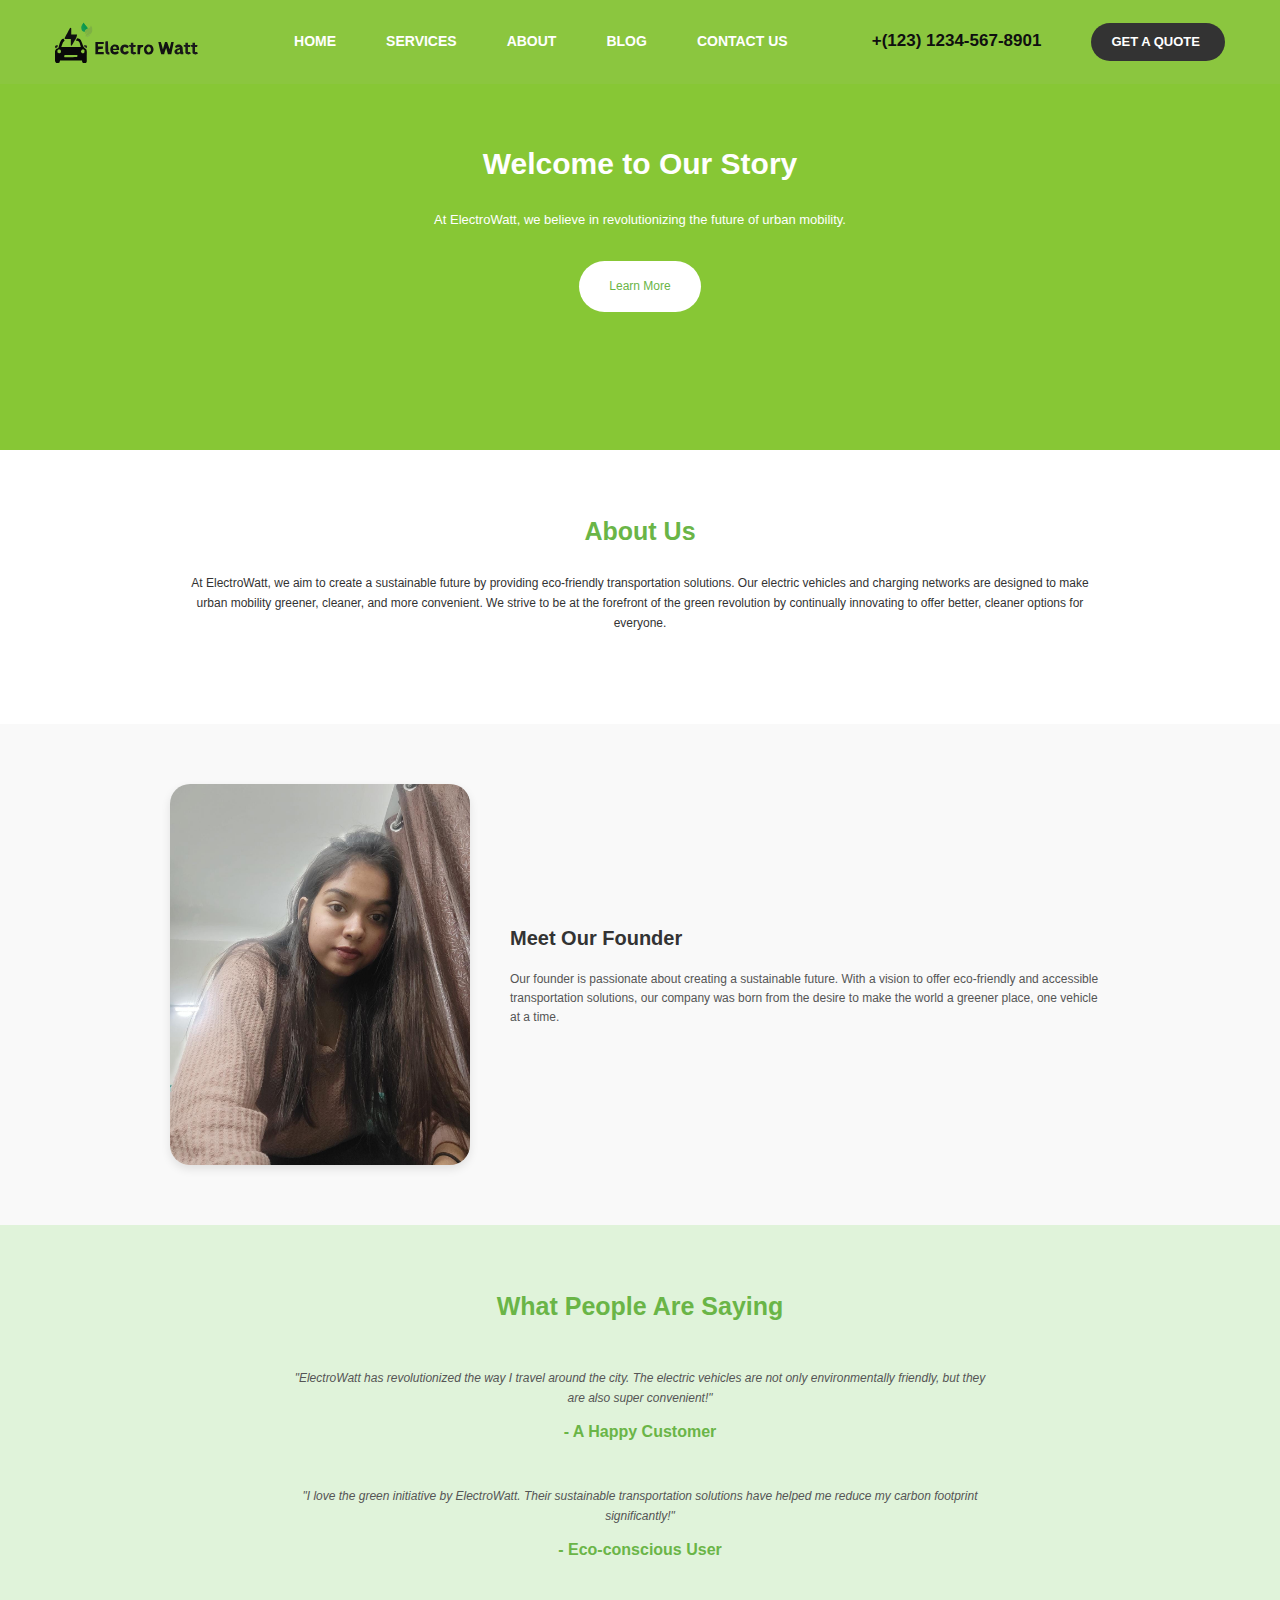
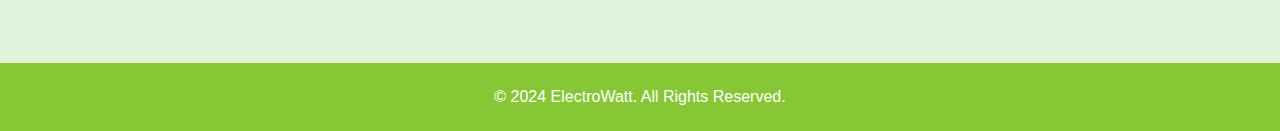
<file: gallery.html>
<!DOCTYPE html>
<html lang="en">
<head>
    <meta charset="UTF-8">
    <meta name="viewport" content="width=device-width, initial-scale=1.0">
    <title>About Us</title>
    <link rel="stylesheet" href="./assets/css/style.css">
    <style>
        /* Global Styles */
        /* body {
            font-family: 'Poppins', sans-serif;
            margin: 0;
            padding: 0;
            background-color: #f5f5f5;
            color: #333;
        }

        /* Navigation Bar */
        /* nav {
            background-color: #6AB547;
            padding: 15px 0;
            position: fixed;
            width: 100%;
            top: 0;
            z-index: 1000;
        }

        nav ul {
            list-style: none;
            display: flex;
            justify-content: center;
            margin: 0;
            padding: 0;
        }

        nav ul li {
            margin: 0 20px;
        }

        nav ul li a {
            text-decoration: none;
            color: white;
            font-size: 1.2rem;
            text-transform: uppercase;
            padding: 10px;
            transition: color 0.3s;
        }

        nav ul li a:hover {
            color: #e0eec6;
        } */

        /* Hero Section */
        .hero-section {
            height: 50vh;
            background-color: #87C735;
            display: flex;
            flex-direction: column;
            justify-content: center;
            align-items: center;
            text-align: center;
            color: white;
            padding: 30px 20px;
        }

        .hero-section h1 {
            font-size: 3rem;
            margin-bottom: 20px;
            font-weight: bold;
        }

        .hero-section p {
            font-size: 1.3rem;
            margin-bottom: 30px;
        }

        .hero-section a {
            background-color: white;
            color: #6AB547;
            padding: 15px 30px;
            border-radius: 30px;
            font-size: 1.2rem;
            text-decoration: none;
            transition: background-color 0.3s;
        }

        .hero-section a:hover {
            background-color: #4c8821;
            color: black;
        }

        /* About Section */
        .about-section {
            background-color: white;
            padding: 60px 20px;
            text-align: center;
        }

        .about-section h2 {
            font-size: 2.5rem;
            margin-bottom: 20px;
            color: #6AB547;
        }

        .about-section p {
            font-size: 1.2rem;
            max-width: 900px;
            margin: 0 auto;
            margin-bottom: 30px;
        }

        /* Profile Section */
        .profile-container {
            display: flex;
            justify-content: center;
            align-items: center;
            padding: 60px 20px;
            background-color: #f9f9f9;
            flex-wrap: wrap;
        }

        .profile-container .profile-image {
            max-width: 300px;
            border-radius: 20px;
            margin-right: 40px;
            box-shadow: 0 4px 10px rgba(0, 0, 0, 0.1);
            transition: transform 0.3s ease;
        }

        .profile-container .profile-image:hover {
            transform: scale(1.05);
        }

        .profile-container .profile-content {
            max-width: 600px;
            text-align: left;
        }

        .profile-container .profile-content h3 {
            font-size: 2rem;
            margin-bottom: 15px;
            color: #333;
        }

        .profile-container .profile-content p {
            font-size: 1.2rem;
            color: #555;
            line-height: 1.6;
        }

        /* Testimonials Section */
        .testimonials {
            background-color: #e0f3da;
            padding: 60px 20px;
            text-align: center;
        }

        .testimonials h2 {
            font-size: 2.5rem;
            color: #6AB547;
            margin-bottom: 40px;
        }

        .testimonials .testimonial {
            max-width: 700px;
            margin: 0 auto;
            margin-bottom: 40px;
        }

        .testimonials .testimonial p {
            font-size: 1.2rem;
            color: #555;
            font-style: italic;
        }

        .testimonials .testimonial span {
            font-weight: bold;
            color: #6AB547;
            display: block;
            margin-top: 10px;
        }

        /* Footer Section */
        footer {
            background-color: #87C735;
            color: white;
            text-align: center;
            padding: 20px 0;
            margin-top: 0;
        }

        /* Responsive Design */
        @media (max-width: 768px) {
            .profile-container {
                flex-direction: column;
                text-align: center;
            }

            .profile-container .profile-image {
                margin-right: 0;
                margin-bottom: 20px;
            }

            .profile-container .profile-content {
                margin-left: 0;
            }
        }
    </style>
</head>
<body>

    <!-- Navigation Bar -->
    <header class="header" data-header>
        <div class="container">
    
          <a href="#" class="logo">
            <img src="./assets/images/logo-7.svg" width="160" height="50" alt="electrowatt home">
          </a>
    
          <nav class="navbar" data-navbar>
            <ul class="navbar-list">
    
              <li class="navbar-item">
                <a href="index.html" class="navbar-link">Home</a>
              </li>
    
              <li class="navbar-item">
                <a href="services.html" class="navbar-link">Services</a>
              </li>
    
              <li class="navbar-item">
                <a href="gallery.html" class="navbar-link">About</a>
              </li>
    
              <li class="navbar-item">
                <a href="blogs.html" class="navbar-link">Blog</a>
              </li>
    
              <li class="navbar-item">
                <a href="contact.html" class="navbar-link">Contact Us</a>
              </li>
    
            </ul>
          </nav>
    
          <div class="header-action">
    
            <a href="tel:+12312345678901" class="contact-number">
              <ion-icon name="call-outline" aria-hidden="true"></ion-icon>
    
              <span class="span">+(123) 1234-567-8901</span>
            </a>
    
            <a href="quote.html" class="btn btn-primary">
              <span class="span">Get a quote</span>
    
              <ion-icon name="arrow-forward" aria-hidden="true"></ion-icon>
            </a>
    
          </div>
    
          <button class="nav-toggle-btn" aria-label="toggle menu" data-nav-toggler>
            <ion-icon name="menu-outline" aria-hidden="true" class="open"></ion-icon>
            <ion-icon name="close-outline" aria-hidden="true" class="close"></ion-icon>
          </button>
    
        </div>
    </header>

    <!-- Hero Section -->
    <section class="hero-section">
        <h1>Welcome to Our Story</h1>
        <p>At ElectroWatt, we believe in revolutionizing the future of urban mobility.</p>
        <a href="#about">Learn More</a>
    </section>

    <!-- About Section -->
    <section class="about-section" id="about">
        <h2>About Us</h2>
        <p>At ElectroWatt, we aim to create a sustainable future by providing eco-friendly transportation solutions. Our electric vehicles and charging networks are designed to make urban mobility greener, cleaner, and more convenient. We strive to be at the forefront of the green revolution by continually innovating to offer better, cleaner options for everyone.</p>
    </section>

    <!-- Profile Section -->
    <section class="profile-container">
        <img src="assets/images/profile.jpg" alt="Founder Picture" class="profile-image">
        <div class="profile-content">
            <h3>Meet Our Founder</h3>
            <p>Our founder is passionate about creating a sustainable future. With a vision to offer eco-friendly and accessible transportation solutions, our company was born from the desire to make the world a greener place, one vehicle at a time.</p>
        </div>
    </section>

    <!-- Testimonials Section -->
    <section class="testimonials">
        <h2>What People Are Saying</h2>
        <div class="testimonial">
            <p>"ElectroWatt has revolutionized the way I travel around the city. The electric vehicles are not only environmentally friendly, but they are also super convenient!"</p>
            <span>- A Happy Customer</span>
        </div>
        <div class="testimonial">
            <p>"I love the green initiative by ElectroWatt. Their sustainable transportation solutions have helped me reduce my carbon footprint significantly!"</p>
            <span>- Eco-conscious User</span>
        </div>
    </section>

    <!-- Footer Section -->
    <footer>
        <p>© 2024 ElectroWatt. All Rights Reserved.</p>
    </footer>

</body>
</html>
</file>
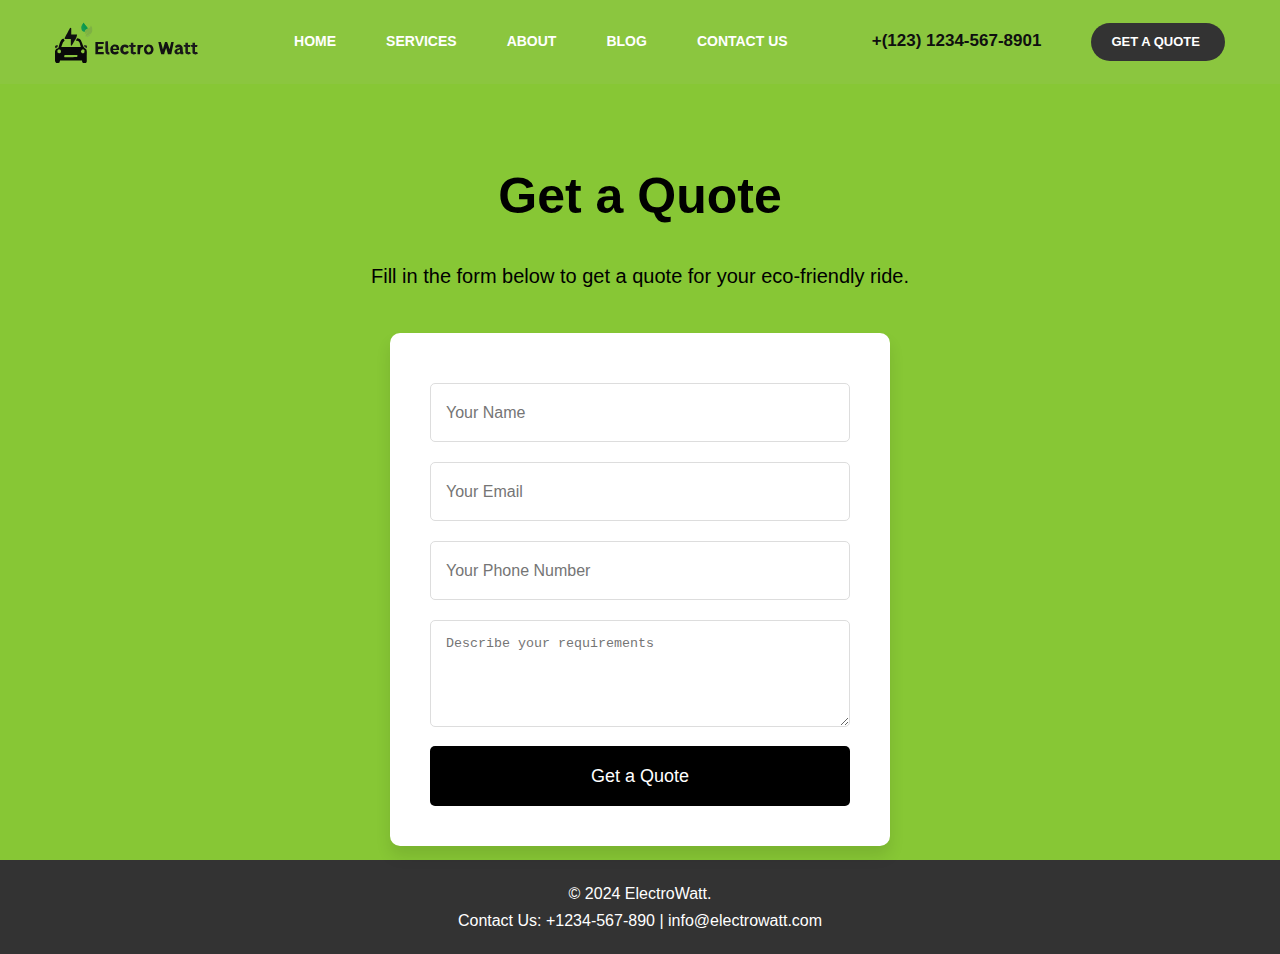
<file: quote.html>
<!DOCTYPE html>
<html lang="en">
<head>
    <meta charset="UTF-8">
    <meta name="viewport" content="width=device-width, initial-scale=1.0">
    <title>Get a Quote - ElectroWatt</title>
    <link rel="stylesheet" href="./assets/css/style.css">
    <style>
        body {
            margin: 0;
            font-family: Arial, sans-serif;
            background-color: #87C735;
            color: black;
        }

        /* header {
            display: flex;
            justify-content: space-between;
            align-items: center;
            padding: 20px;
            background-color:  #87C735;
        }

        header .logo {
            font-size: 24px;
            font-weight: bold;
            color: black;
        }

        nav ul {
            list-style: none;
            display: flex;
            gap: 20px;
        }

        nav ul li {
            display: inline;
        }

        nav ul li a {
            text-decoration: none;
            color: #fff;
            font-weight: bold;
        } */

        .main-content {
            display: flex;
            flex-direction: column;
            justify-content: center;
            align-items: center;
            text-align: center;
            height: 80vh;
            margin-top: 140px;
        }

        .main-content h1 {
            font-size: 50px;
            font-weight: bold;
            margin-bottom: 20px;
        }

        .main-content p {
            font-size: 20px;
            margin-bottom: 40px;
        }

        .quote-form {
            background-color: #fff;
            color: #333;
            padding: 40px;
            border-radius: 10px;
            box-shadow: 0 10px 15px rgba(0, 0, 0, 0.1);
            width: 100%;
            max-width: 500px;
        }

        .quote-form input, .quote-form textarea {
            width: 100%;
            padding: 15px;
            margin: 10px 0;
            border: 1px solid #ddd;
            border-radius: 5px;
        }

        .quote-form button {
            background-color: black;
            color: #fff;
            border: none;
            padding: 15px;
            width: 100%;
            border-radius: 5px;
            font-size: 18px;
            cursor: pointer;
        }

        .quote-form button:hover {
            background-color:  #a6ff00;
        }

        footer {
            background-color: #333;
            color: #fff;
            text-align: center;
            padding: 20px 0;
        }

    </style>
<!-- </head>
<body>
    <header>
        <div class="logo">ElectroWatt</div>
        <nav>
            <ul>
                <li><a href="index.html">Home</a></li>
                <li><a href="services.html">Services</a></li>
                <li><a href="about.html">About</a></li>
                <li><a href="blogs.html">Blog</a></li>
                <li><a href="contact.html">Contact</a></li>
            </ul>
        </nav>
    </header> -->

    <header class="header" data-header>
        <div class="container">
    
          <a href="#" class="logo">
            <img src="./assets/images/logo-7.svg" width="160" height="50" alt="volti home">
          </a>
    
          <nav class="navbar" data-navbar>
            <ul class="navbar-list">
    
              <li class="navbar-item">
                <a href="index.html" class="navbar-link">Home</a>
              </li>
    
              <li class="navbar-item">
                <a href="services.html" class="navbar-link">Services</a>
              </li>
    
              <li class="navbar-item">
                <a href="gallery.html" class="navbar-link">About</a>
              </li>
    
              <li class="navbar-item">
                <a href="blogs.html" class="navbar-link">Blog</a>
              </li>
    
              <li class="navbar-item">
                <a href="contact.html" class="navbar-link">Contact Us</a>
              </li>
    
            </ul>
          </nav>
    
          <div class="header-action">
    
            <a href="tel:+12312345678901" class="contact-number">
              <ion-icon name="call-outline" aria-hidden="true"></ion-icon>
    
              <span class="span">+(123) 1234-567-8901</span>
            </a>
    
            <a href="quote.html" class="btn btn-primary">
              <span class="span">Get a quote</span>
    
              <ion-icon name="arrow-forward" aria-hidden="true"></ion-icon>
            </a>
    
          </div>
    
          <button class="nav-toggle-btn" aria-label="toggle menu" data-nav-toggler>
            <ion-icon name="menu-outline" aria-hidden="true" class="open"></ion-icon>
            <ion-icon name="close-outline" aria-hidden="true" class="close"></ion-icon>
          </button>
    
        </div>
      </header>


    <div class="main-content">
        <h1>Get a Quote</h1>
        <p>Fill in the form below to get a quote for your eco-friendly ride.</p>
        <div class="quote-form">
            <form>
                <input type="text" placeholder="Your Name" required>
                <input type="email" placeholder="Your Email" required>
                <input type="tel" placeholder="Your Phone Number" required>
                <textarea placeholder="Describe your requirements" rows="5" required></textarea>
                <button type="submit">Get a Quote</button>
            </form>
        </div>
    </div>

    <footer>
        <p>&copy; 2024 ElectroWatt.</p>
        <p>Contact Us: +1234-567-890 | info@electrowatt.com</p>
    </footer>
</body>
</html>
</file>
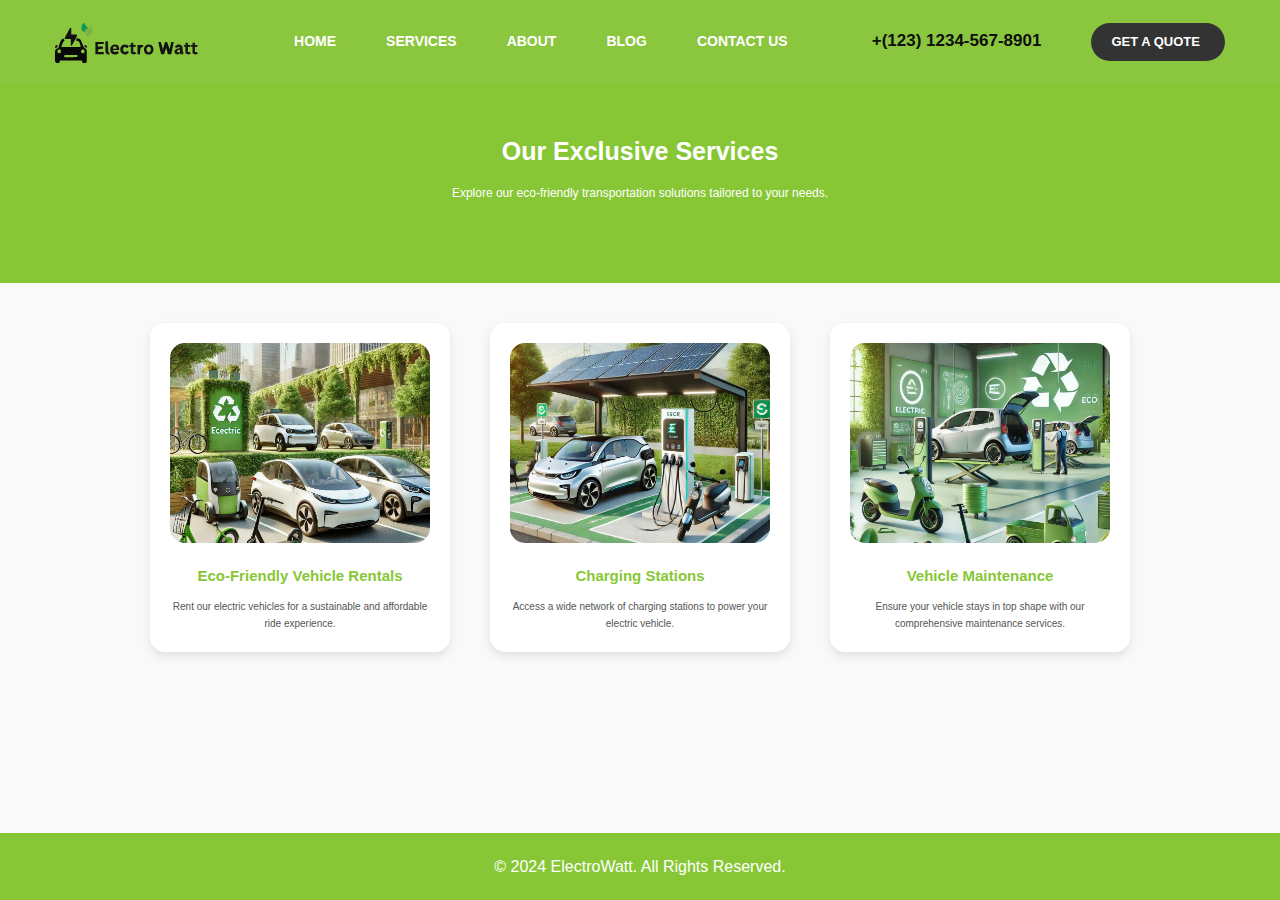
<file: services.html>
<!DOCTYPE html>
<html lang="en">
<head>
  <meta charset="UTF-8">
  <meta name="viewport" content="width=device-width, initial-scale=1.0">
  <title>Our Services</title>
  <link rel="stylesheet" href="./assets/css/style.css">
  <style>
    /* Global Styles */
    /* body {
      font-family: Arial, sans-serif;
      margin: 0;
      padding: 0;
      background-color: #f9f9f9;
    } */

    /* Navigation Bar */
    /* nav {
      background-color: #87C735; /* Green background for navbar */
      /* padding: 15px 0;
      position: fixed;
      width: 100%;
      top: 0;
      z-index: 1000;
    }

    nav ul {
      list-style: none;
      display: flex;
      justify-content: center;
      margin: 0;
      padding: 0;
    }

    nav ul li {
      margin: 0 20px;
    } */

    /* nav ul li a {
      text-decoration: none;
      color: white;
      font-size: 1.2rem;
      text-transform: uppercase;
      padding: 10px;
      transition: color 0.3s;
    }

    nav ul li a:hover {
      color: black;
    } */
    html, body {
      height: 100%; /* Ensures the body takes up the full height */
      margin: 0;
      display: flex;
      flex-direction: column;
    }

    body {
      background-color: #f9f9f9;
    }

    /* Header Section */
    .second-header-section {
      background-color: #87C735; /* Green background */
      color: white;
      display: flex;
      flex-direction: column;
      justify-content: center;
      text-align: center;
      align-items: center;
      padding: 80px 20px;
      margin-top: 50px; /* Offset for fixed navbar */
    }

    .second-header-section h2 {
      font-size: 2.5rem;
    }

    .second-header-section p {
      font-size: 1.2rem;
      margin-top: 10px;
    }

    /* Service Grid Layout */
    .service-grid {
      display: flex;
      justify-content: center;
      gap: 40px;
      flex-wrap: wrap;
      max-width: 1200px;
      margin: 0 auto;
      padding: 40px 20px;
    }

    /* Service Card Styling */
    .service-card {
      background-color: #fff;
      border-radius: 15px;
      box-shadow: 0 4px 10px rgba(0, 0, 0, 0.1);
      padding: 20px;
      max-width: 300px;
      text-align: center;
    }

    .service-card img {
      width: 100%;
      height: 200px;
      border-radius: 15px;
      object-fit: cover;
      margin-bottom: 20px;
    }

    .service-card h3 {
      font-size: 1.5rem;
      margin-bottom: 10px;
      color: #87C735;
    }

    .service-card p {
      font-size: 1rem;
      color: #555;
    }

    /* Footer Styling (for completeness) */
    footer {
      background-color: #87C735;
      color: white;
      text-align: center;
      padding: 20px 0;
      margin-top: auto;
    }

    /* Responsive Design */
    @media (max-width: 768px) {
      .service-grid {
        flex-direction: column;
        gap: 20px;
      }
    }
  </style>
</head>
<body>

  <!-- Navigation Bar -->
  <header class="header" data-header>
    <div class="container">

      <a href="#" class="logo">
        <img src="./assets/images/logo-7.svg" width="160" height="50" alt="volti home">
      </a>

      <nav class="navbar" data-navbar>
        <ul class="navbar-list">

          <li class="navbar-item">
            <a href="index.html" class="navbar-link">Home</a>
          </li>

          <li class="navbar-item">
            <a href="services.html" class="navbar-link">Services</a>
          </li>

          <li class="navbar-item">
            <a href="gallery.html" class="navbar-link">About</a>
          </li>

          <li class="navbar-item">
            <a href="blogs.html" class="navbar-link">Blog</a>
          </li>

          <li class="navbar-item">
            <a href="contact.html" class="navbar-link">Contact Us</a>
          </li>

        </ul>
      </nav>

      <div class="header-action">

        <a href="tel:+12312345678901" class="contact-number">
          <ion-icon name="call-outline" aria-hidden="true"></ion-icon>

          <span class="span">+(123) 1234-567-8901</span>
        </a>

        <a href="quote.html" class="btn btn-primary">
          <span class="span">Get a quote</span>

          <ion-icon name="arrow-forward" aria-hidden="true"></ion-icon>
        </a>

      </div>

      <button class="nav-toggle-btn" aria-label="toggle menu" data-nav-toggler>
        <ion-icon name="menu-outline" aria-hidden="true" class="open"></ion-icon>
        <ion-icon name="close-outline" aria-hidden="true" class="close"></ion-icon>
      </button>

    </div>
  </header>

  <!-- Header Section (Green Background) -->
  <header class="second-header-section">
    <h2>Our Exclusive Services</h2>
    <p>Explore our eco-friendly transportation solutions tailored to your needs.</p>
  </header>

  <!-- Services Section -->
  <main class="service-section">
    <div class="service-grid">
      <div class="service-card">
        <img src="assets/images/vechiles.jpg" alt="Eco-Friendly Vehicle Rentals">
        <h3>Eco-Friendly Vehicle Rentals</h3>
        <p>Rent our electric vehicles for a sustainable and affordable ride experience.</p>
      </div>

      <div class="service-card">
        <img src="assets/images/chargingport.jpg" alt="Charging Stations">
        <h3>Charging Stations</h3>
        <p>Access a wide network of charging stations to power your electric vehicle.</p>
      </div>

      <div class="service-card">
        <img src="assets/images/Maintainance.jpg" alt="Vehicle Maintenance">
        <h3>Vehicle Maintenance</h3>
        <p>Ensure your vehicle stays in top shape with our comprehensive maintenance services.</p>
      </div>
    </div>
  </main>

  <!-- Footer Section (Optional) -->
  <footer>
    <p>© 2024 ElectroWatt. All Rights Reserved.</p>
  </footer>

</body>
</html>
</file>
<file: assets/css/style.css>
/*-----------------------------------*\
  #style.css
\*-----------------------------------*/





/*-----------------------------------*\
  #CUSTOM PROPERTY
\*-----------------------------------*/

:root {

  /**
   * colors
   */

  --rich-black-fogra-29: hsl(230, 14%, 9%);
  --gray-x-11-gray: hsl(0, 0%, 73%);
  --oxford-blue_a15: hsla(216, 65%, 10%, 0.15);
  --yellow-green: hsl(86, 54%, 51%);
  --smoky-black: hsl(0, 0%, 6%);
  --black-coral: hsl(231, 6%, 40%);
  --light-gray: hsl(0, 0%, 80%);
  --cultured: hsl(240, 10%, 94%);
  --white: hsl(0, 0%, 100%);
  --white_a30: hsla(0, 0%, 100%, 0.3);
  --black: hsl(0, 0%, 0%);

  /**
   * typography
   */

  --ff-quicksand: "Quicksand", sans-serif;
  --ff-nunito_sans: "Nunito Sans", sans-serif;
  
  --fs-1: 5.5rem;
  --fs-2: 3.6rem;
  --fs-3: 3.2rem;
  --fs-4: 2.6rem;
  --fs-5: 2.4rem;
  --fs-6: 2.2rem;
  --fs-7: 2rem;
  --fs-8: 1.8rem;
  --fs-9: 1.5rem;
  --fs-10: 1.4rem;
  --fs-11: 1.3rem;
  
  --fw-500: 500;
  --fw-600: 600;
  --fw-700: 700;

  /**
   * spacing
   */

  --section-padding: 40px;

  /**
   * box shadow
   */

  --shadow: 0 15px 40px 0 hsla(224, 24%, 47%, 0.1);

  /**
   * border radius
   */

  --radius-circle: 50%;
  --radius-60: 60px;
  --radius-50: 50px;
  --radius-30: 30px;
  --radius-20: 20px;
  --radius-15: 15px;
  --radius-5: 5px;

  /**
   * transition
   */

  --transition-1: 0.25s ease;
  --transition-2: 0.5s ease;
  --cubic-out: cubic-bezier(0.33, 0.85, 0.4, 0.96);

}





/*-----------------------------------*\
  #RESET
\*-----------------------------------*/

*,
*::before,
*::after {
  margin: 0;
  padding: 0;
  box-sizing: border-box;
}

li { list-style: none; }

a,
img,
span,
button,
ion-icon { display: block; }

a {
  color: inherit;
  text-decoration: none;
}

img { height: auto; }

input,
button {
  background: none;
  border: none;
  font: inherit;
}

input { width: 100%; }

button { cursor: pointer; }

ion-icon { pointer-events: none; }

address { font-style: normal; }

html {
  font-family: var(--ff-nunito_sans);
  font-size: 10px;
  scroll-behavior: smooth;
}

body {
  background-color: var(--white);
  color: var(--black-coral);
  font-size: 1.6rem;
  line-height: 1.7;
  overflow-x: hidden;
}

:focus-visible { outline-offset: 4px; }

::-webkit-scrollbar { width: 10px; }

::-webkit-scrollbar-track { background-color: hsl(0, 0%, 98%); }

::-webkit-scrollbar-thumb { background-color: hsl(0, 0%, 80%); }

::-webkit-scrollbar-thumb:hover { background-color: hsl(0, 0%, 70%); }





/*-----------------------------------*\
  #REUSED STYLE
\*-----------------------------------*/

.container { padding-inline: 16px; }

.section { padding-block: var(--section-padding); }

.h1,
.h2,
.h3,
.h4,
.h5,
.h6 { font-family: var(--ff-quicksand); }

.h2,
.h3,
.h4,
.h5,
.h6 {
  color: var(--smoky-black);
  line-height: 1.3;
}

.h1 { font-size: var(--fs-2); }

.h2 { font-size: var(--fs-3); }

.h3 { font-size: var(--fs-4); }

.h4 { font-size: var(--fs-5); }

.h5 { font-size: var(--fs-6); }

.h6 { font-size: var(--fs-7); }

.btn {
  display: flex;
  align-items: center;
  gap: 5px;
  font-family: var(--ff-quicksand);
  font-size: var(--fs-11);
  font-weight: var(--fw-700);
  text-transform: uppercase;
  max-width: max-content;
  padding: 20px 40px;
  border-radius: var(--radius-20) 0;
  line-height: 1.4;
  transition: var(--transition-1);
}

.btn:is(:hover, :focus-visible) {
  border-radius: 0;
  border-top-right-radius: var(--radius-20);
}

.btn-primary {
  background-color: var(--rich-black-fogra-29);
  color: var(--white);
}

.btn-primary:is(:hover, :focus-visible) {
  background-color: var(--yellow-green);
  color: var(--white);
}

.btn-secondary {
  color: var(--smoky-black);
  box-shadow: inset 0 0 0 2px var(--yellow-green);
}

.btn-secondary:is(:hover, :focus-visible) {
  background-color: var(--yellow-green);
  color: var(--white);
}

.w-100 { width: 100%; }

.has-before,
.has-after {
  position: relative;
  z-index: 1;
}

.has-before::before,
.has-after::after {
  content: "";
  position: absolute;
}

.section-subtitle {
  color: var(--smoky-black);
  font-size: var(--fs-11);
  font-weight: var(--fw-700);
  text-transform: uppercase;
  letter-spacing: 1px;
  padding-inline-start: 20px;
}

.section-subtitle::before {
  top: 50%;
  left: 0;
  width: 10px;
  height: 10px;
  transform: translateY(-50%);
  background-color: var(--yellow-green);
  border-radius: var(--radius-circle);
}

.img-cover {
  width: 100%;
  height: 100%;
  object-fit: cover;
  transition: var(--transition-2);
}

.img-holder {
  aspect-ratio: var(--width) / var(--height);
  background-color: var(--light-gray);
  overflow: hidden;
}

[data-reveal] {
  opacity: 0;
  transform: translateY(20px);
  transition: 1s ease;
}

[data-reveal="left"] { transform: translateX(-30px); }

[data-reveal="right"] { transform: translateX(30px); }

[data-reveal].revealed {
  opacity: 1;
  transform: translate(0);
}





/*-----------------------------------*\
  #PRELOADER
\*-----------------------------------*/

.preload-box {
  position: fixed;
  top: 0;
  left: 0;
  width: 100vw;
  height: 100vh;
  background-color: var(--white);
  z-index: 5;
  display: grid;
  place-items: center;
  transition: var(--transition-1);
}

.preload-circle {
  position: absolute;
  top: 50%;
  left: 50%;
  transform: translate(-50%, -50%);
  animation: rotate360 0.5s linear infinite;
}

@keyframes rotate360 {
  0% { transform: translate(-50%, -50%) rotate(0); }
  100% { transform: translate(-50%, -50%) rotate(1turn); }
}

.preload-box.loaded {
  visibility: hidden;
  opacity: 0;
}

.preload-box.loaded .preload-circle { animation-iteration-count: 1; }





/*-----------------------------------*\
  #HEADER
\*-----------------------------------*/

.header-action { display: flex; }

.header {
  position: absolute;
  top: 0;
  left: 0;
  width: 100%;
  background-color: var(--yellow-green);
  padding-block: 25px;
  z-index: 4;
}

.header.active {
  position: fixed;
  animation: slideIn 0.5s ease forwards;
}

@keyframes slideIn {
  0% { transform: translateY(-100%); }
  100% { transform: translateY(0); }
}

.header .container {
  display: flex;
  justify-content: space-between;
  align-items: center;
}

.nav-toggle-btn { font-size: 3rem; }

.nav-toggle-btn.active .open,
.nav-toggle-btn .close { display: none; }

.nav-toggle-btn.open,
.nav-toggle-btn.active  .close { display: block; }

.navbar {
  position: absolute;
  top: 100%;
  left: 0;
  width: 100%;
  background-color: var(--white);
  height: 0;
  overflow: hidden;
  visibility: hidden;
  transition: 0.25s var(--cubic-out);
}

.navbar.active {
  visibility: visible;
  height: 224px;
  transition-duration: 0.5s;
}

.navbar-item { border-block-end: 1px solid var(--oxford-blue_a15); }

.navbar-link {
  color: var(--black);
  font-family: var(--ff-quicksand);
  font-size: var(--fs-10);
  font-weight: var(--fw-700);
  text-transform: uppercase;
  padding: 10px 15px;
}





/*-----------------------------------*\
  #HERO
\*-----------------------------------*/

.hero-list { display: none; }

.hero {
  position: relative;
  background-color: var(--yellow-green);
  padding-block: calc(var(--section-padding) + 60px) 0;
  margin-block-end: var(--section-padding);
}

.hero .container {
  display: grid;
  gap: 50px;
}

.hero-title {
  color: var(--white);
  text-align: center;
  line-height: 1.4;
  margin-block-end: 30px;
}

.hero-title .span {
  display: inline;
  color: var(--smoky-black);
}

.hero .btn { margin-inline: auto; }

.hero .btn:is(:hover, :focus-visible) {
  background-color: var(--white);
  color: var(--black);
}

.hero-banner { margin-block-end: -15%; }





/*-----------------------------------*\
  #ABOUT
\*-----------------------------------*/

.about .container {
  display: grid;
  gap: 40px;
}

.about-banner .img-1 { border-top-left-radius: var(--radius-50); }

.about-banner .img-2 { border-bottom-right-radius: var(--radius-50); }

.about .section-title { margin-block: 10px 25px; }

.about-wrapper {
  margin-block: 35px 25px;
  display: grid;
  gap: 20px;
}

.about-card .title-wrapper {
  display: flex;
  align-items: center;
  gap: 10px;
  margin-block-end: 5px;
}

.about-card .title-wrapper ion-icon {
  color: var(--yellow-green);
  font-size: 4rem;
  --ionicon-stroke-width: 20px;
}

.about-card .card-title {
  color: var(--smoky-black);
  font-family: var(--ff-quicksand);
  font-size: var(--fs-8);
}

.about-item {
  display: flex;
  align-items: center;
  gap: 10px;
  margin-block-end: 10px;
}

.about-item ion-icon {
  flex-shrink: 0;
  color: var(--yellow-green);
  font-size: 2rem;
}

.about-item .span {
  color: var(--smoky-black);
  font-size: var(--fs-9);
  font-weight: var(--fw-700);
}

.about .btn { margin-block-start: 40px; }





/*-----------------------------------*\
  #STATS
\*-----------------------------------*/

.stats { padding-block: 0; }

.stats :is(.container, .stats-list)  { display: grid; }

.stats .container { gap: 40px; }

.stats-list { gap: 30px; }

.stats-card {
  text-align: center;
  padding-inline: 50px;
}

.stats-card .card-title {
  color: var(--smoky-black);
  font-size: var(--fs-1);
}

.stats-card .card-text {
  font-size: var(--fs-9);
  font-weight: var(--fw-600);
}

.stats-banner {
  position: relative;
  height: 380px;
  border-radius: var(--radius-60) 0;
  overflow: hidden;
}

.play-btn {
  position: absolute;
  top: 50%;
  left: 50%;
  transform: translate(-50%, -50%);
  color: var(--white);
  background-color: var(--yellow-green);
  font-size: 30px;
  padding: 20px;
  border-radius: var(--radius-circle);
  animation: pulse 2s ease infinite;
}

@keyframes pulse {
  0% { box-shadow: 0 0 0 0 var(--yellow-green); }
  100% { box-shadow: 0 0 0 20px transparent; }
}





/*-----------------------------------*\
  #SERVICE
\*-----------------------------------*/

/* .service .section-subtitle {
  max-width: max-content;
  margin-inline: auto;
}

.service .section-title {
  text-align: center;
  margin-block-end: 60px;
}

.service-item {
  display: flex;
  align-items: center;
  gap: 20px;
}

.service-item .card-icon {
  background-color: var(--yellow-green);
  min-width: 75px;
  height: 80px;
  display: grid;
  place-items: center;
  border-radius: var(--radius-20) 0;
  transition: var(--transition-1);
}

.service-item:hover .card-icon {
  border-radius: 0;
  border-top-right-radius: var(--radius-20);
  background-color: var(--smoky-black);
}

.service-list:first-child .service-item {
  flex-direction: row-reverse;
  margin-block-end: 40px;
}

.service-banner { background-color: unset; }

.service-item .card-title { margin-block-end: 5px; }

.service-item ion-icon {
  color: var(--white);
  font-size: 4.5rem;
  --ionicon-stroke-width: 20px;
}

.service-list:last-child .service-item { margin-block-start: 40px; } */

.header {
  background-color: var(--yellow-green);
  padding: 20px;
  display: flex;
  justify-content: space-between;
  align-items: center;
}

.navbar-list {
  list-style: none;
  display: flex;
  gap: 20px;
}

.navbar-link {
  text-decoration: none;
  color: white;
  font-weight: bold;
}

.navbar-link.active {
  border-bottom: 2px solid white;
}

.btn {
  background-color: #333;
  color: white;
  padding: 10px 20px;
  border-radius: 20px;
  text-decoration: none;
}

/* Hero Section Styling */
.services-hero {
  position: relative;
  background-color: var(--yellow-green);
  padding-block: calc(var(--section-padding) + 60px) 0;
  margin-block-end: var(--section-padding);
}

.services-hero .container {
  display: grid;
  gap: 50px;
}

.services-hero-title {
  color: var(--white);
  text-align: center;
  line-height: 1.4;
  margin-block-end: 30px;
}

.services-hero-subtitle {
  text-align: center;
  font-size: 20px;
  margin-top: 10px;
}

/* Services Section Styling */
.section.service {
  padding: 60px 0;
  background-color: #e0f7e9; /* Same background as homepage */
  text-align: center;
}

.section-title {
  font-size: 40px;
  color: #333;
  margin-bottom: 20px;
}

.section-description {
  font-size: 18px;
  color: #666;
  margin-bottom: 40px;
}

.service-grid {
  display: flex;
  justify-content: space-between;
  gap: 20px;
  flex-wrap: wrap;
  align-items: stretch;
}

.service-card {
  background-color: #ffffff;
  padding: 25px;
  box-shadow: 0px 6px 16px rgba(0, 0, 0, 0.1);
  border-radius: 16px;
  flex-basis: 30%;
  transition: transform 0.3s ease, box-shadow 0.3s ease;
  display: flex;
  flex-direction: column;
  align-items: center;
  text-align: center;
}

.service-card:hover {
  transform: translateY(-10px);
  box-shadow: 0px 8px 20px rgba(0, 0, 0, 0.2);
}

.service-image {
  width: 70px;
  height: auto;
  margin-bottom: 15px;
}

.service-title {
  font-size: 22px;
  color: #333;
  margin-bottom: 10px;
}

.service-card p {
  font-size: 16px;
  color: #555;
  flex-grow: 1; 
}

  

/*-----------------------------------*\
  #CTA
\*-----------------------------------*/

.cta .container {
  display: grid;
  gap: 30px;
}

.cta-card {
  background-color: var(--yellow-green);
  padding: 50px 30px 40px;
  color: var(--white);
  border-radius: var(--radius-50) 0;
}

.cta-card .card-title {
  color: var(--white);
  line-height: 1.3;
}

.cta-card .card-text { margin-block: 10px 30px; }

.cta-card .btn:is(:hover, :focus-visible) {
  background-color: var(--white);
  color: var(--smoky-black);
}

.cta-banner {
  height: 260px;
  border-radius: 0 var(--radius-50);
  overflow: hidden;
  background-color: var(--light-gray);
}

/*-----------------------------------*\
  #GALLERY
\*-----------------------------------*/

/* Gallery Section */
.gallery {
  padding: 50px 0;
  background-color: #f8f9fa; /* Adjust background to match existing theme */
}

.gallery-title {
  text-align: center;
  font-size: 2.5em;
  color: #333; /* Match font color to existing theme */
  margin-bottom: 20px;
}

.gallery-horizontal {
  display: flex;
  justify-content: center; /* Center the cards horizontally */
  gap: 20px; /* Spacing between the cards */
  flex-wrap: wrap; /* Ensure the cards wrap to the next line if the screen size is small */
  padding: 0 20px;
  max-width: 1200px;
  margin: 0 auto;
}

.gallery-horizontal::-webkit-scrollbar {
  width: 10px;
  height: 10px;
}

.gallery-horizontal::-webkit-scrollbar-thumb {
  background-color: #ccc;
  border-radius: 5px;
}

.gallery-card {
  flex: 1 1 300px;
  max-width: 300px;
  background-color: white;
  border-radius: 10px;
  overflow: hidden;
  box-shadow: 0 4px 8px rgba(0, 0, 0, 0.1);
  transition: transform 0.3s ease;
  text-align: center;
  margin: 10px;
}

.gallery-card:hover {
  transform: scale(1.05); /* Slight scale on hover for effect */
}

.gallery-image {
  width: 100%;
  height: 200px;
  object-fit: cover;
  border-bottom: 2px solid #ddd;
}

.gallery-content {
  padding: 15px;
}

.gallery-content h3 {
  margin-bottom: 10px;
  color: #333;
  font-size: 1.5em;
}

.gallery-content p {
  color: #555;
  font-size: 1em;
}


/*-----------------------------------*\
  #NEW-BLOG
\*-----------------------------------*/


/* Blog List */
.new-blog-list {
  display: flex;
  justify-content: space-between;
  gap: 30px;
  list-style: none;
  padding: 0;
  margin: 0;
}

/* Blog Card */
.new-blog-card {
  background-color: #f8f9fa;
  border-radius: 10px;
  box-shadow: 0 4px 8px rgba(0, 0, 0, 0.1);
  overflow: hidden;
  transition: transform 0.3s ease;
}

.new-blog-card:hover {
  transform: translateY(-10px); /* Card lift effect */
}

.new-card-banner {
  width: 100%;
  height: 200px;
  overflow: hidden;
}

.new-img-cover {
  width: 100%;
  height: 100%;
  object-fit: cover;
}

.new-card-content {
  padding: 20px;
  text-align: center;
}

.new-publish-date {
  font-size: 0.9em;
  color: #999;
  margin-bottom: 15px;
}

.new-card-meta-list {
  display: flex;
  justify-content: center;
  gap: 10px;
  margin-bottom: 15px;
  padding: 0;
  list-style: none;
}

.new-card-meta-item {
  font-size: 0.9em;
  color: #666;
}

.new-card-title {
  font-size: 1.4em;
  color: #333;
  text-decoration: none;
}

.new-card-title:hover {
  color: #007bff;
  text-decoration: underline;
}


/*-----------------------------------*\
  #BLOG
\*-----------------------------------*/

.blog {
  padding-block: var(--section-padding);
  background-color: var(--white);
}

.blog .section-title {
  text-align: center;
  margin-block-end: 40px;
}

.blog-list {
  display: flex;
  flex-wrap: wrap;
  gap: 30px;
  justify-content: space-around;
}

.blog-card {
  background-color: var(--cultured);
  box-shadow: var(--shadow);
  border-radius: var(--radius-20);
  padding: 20px;
  max-width: 350px;
  transition: var(--transition-1);
}

.blog-card:hover {
  box-shadow: 0 15px 40px 0 hsla(0, 0%, 0%, 0.2);
}

.blog-card .date {
  font-size: var(--fs-10);
  color: var(--black-coral);
  margin-bottom: 10px;
}

.blog-card .title {
  font-size: var(--fs-5);
  font-weight: var(--fw-600);
  margin-bottom: 10px;
}

.blog-card .description {
  font-size: var(--fs-9);
  color: var(--black-coral);
}

.blog { padding-block-end: 60px; }

.blog .title-wrapper {
  display: grid;
  gap: 50px;
  margin-block-end: 50px;
}

.blog .section-title { margin-block: 10px; }

.blog-list {
  display: grid;
  gap: 30px;
}

.blog-card .card-banner { border-top-left-radius: var(--radius-30); }

.blog-card:is(:hover, :focus-within) .img-cover { transform: scale(1.2); }

.blog-card .card-content {
  position: relative;
  margin-inline-start: 30px;
  margin-block-start: -40px;
  background-color: var(--white);
  padding: 30px 35px;
  box-shadow: var(--shadow);
  border-bottom-right-radius: var(--radius-30);
}

.blog-card .publish-date {
  position: absolute;
  bottom: 100%;
  left: 0;
  background-color: var(--yellow-green);
  color: var(--white);
  padding: 6px 25px;
  font-size: var(--fs-11);
  font-weight: var(--fw-600);
  text-transform: uppercase;
  border-top-left-radius: var(--radius-15);
}

.blog-card .card-meta-list {
  display: flex;
  flex-wrap: wrap;
  gap: 5px 10px;
}

.blog-card .card-meta-item {
  display: flex;
  align-items: center;
  gap: 5px;
}

.blog-card .card-meta-item ion-icon {
  color: var(--yellow-green);
  --ionicon-stroke-width: 50px;
}

.blog-card .card-meta-item .span { font-size: var(--fs-10); }

.blog-card .card-title {
  margin-block-start: 10px;
  transition: var(--transition-1);
}

.blog-card .card-title:is(:hover, :focus-visible) { color: var(--yellow-green); }





/*-----------------------------------*\
  #CONTACT
\*-----------------------------------*/

/* .contact {
  padding-block: 40px 120px;
  border-block-start: 1px solid var(--cultured);
}

.contact-list {
  display: grid;
  gap: 25px;
}

.contact-card {
  display: flex;
  align-items: center;
  gap: 15px;
}

.contact-card ion-icon {
  font-size: 4.5rem;
  color: var(--yellow-green);
  --ionicon-stroke-width: 20px;
} */

/* .contact {
  padding-block: var(--section-padding);
  background-color: var(--cultured);
}

.contact .section-title {
  text-align: center;
  margin-block-end: 40px;
}

.contact-list {
  display: flex;
  flex-direction: column;
  align-items: center;
  gap: 20px;
}

.contact-card {
  background-color: var(--white);
  padding: 20px;
  border-radius: var(--radius-20);
  box-shadow: var(--shadow);
  width: 100%;
  max-width: 600px;
  text-align: center;
}

.contact-card .icon {
  font-size: 3.5rem;
  color: var(--yellow-green);
  margin-bottom: 10px;
}

.contact-card .info {
  font-size: var(--fs-9);
  color: var(--black-coral);
  margin-bottom: 5px;
}

.contact-card .link {
  color: var(--yellow-green);
  font-size: var(--fs-9);
  font-weight: var(--fw-600);
  text-decoration: underline;
}

.contact-card .link:hover {
  color: var(--black);
} */

/* Fixed Navigation Bar */

/* .navbar {
  background-color: var(--yellow-green);
  padding: 15px 0;
  position: fixed;
  top: 0;
  width: 100%;
  z-index: 100;
  transition: background-color 0.3s;
}

.navbar .container {
  display: flex;
  justify-content: space-between;
  align-items: center;
}

.logo {
  color: var(--white);
  font-size: var(--fs-4);
  font-weight: var(--fw-700);
  text-transform: uppercase;
}

.navbar-list {
  display: flex;
  gap: 20px;
}

.navbar-link {
  color: var(--white);
  font-size: var(--fs-9);
  font-weight: var(--fw-600);
  text-transform: uppercase;
}

.navbar-link.active {
  color: var(--black);
}

.navbar-link:hover {
  color: var(--black);
}

/* Contact Hero Section */
 .contact-hero {
  position: relative;
  padding: 80px 0;
  text-align: center;
  color: var(--white);
}

.hero-image {
  width: 100%;
  height: auto;
  display: block;
  object-fit: cover;
  margin-top: -40px;
}

.contact-hero-title {

  font-size: 40px;
  text-align: center;
  z-index: 1;
}

.breadcrumb {
  margin-top: 15px;
  font-size: var(--fs-9);
  padding: 0 .5rem;
}

.breadcrumb ul {
  display: flex;
  flex-wrap: wrap;
  list-style: none;
  margin: 0;
  padding: 0;
}

.breadcrumb a:hover {
  text-decoration: underline;
}

.breadcrumb li:not(:last-child)::after {
  display: inline-block;
  margin: 0 .25rem;
  content: "→";
}

/* Contact Details Section */
.contact-details {
  padding: var(--section-padding) 0;
  background-color: var(--white);
}

.contact-details .section-title {
  text-align: center;
  font-size: var(--fs-4);
  margin-bottom: 20px;
}

.contact-details .section-description {
  text-align: center;
  font-size: var(--fs-9);
  margin-bottom: 40px;
  color: var(--black-coral);
}

.contact-cards {
  display: flex;
  justify-content: space-around;
  gap: 20px;
  flex-wrap: wrap;
}

.contact-card {
  background-color: var(--cultured);
  border-radius: var(--radius-15);
  box-shadow: var(--shadow);
  text-align: center;
  width: 100%;
  max-width: 350px;
  overflow: hidden;
}

.contact-image {
  width: 100%;
  height: auto;
  object-fit: cover;
}

.contact-card .card-content {
  padding: 20px;
}

.contact-card .icon {
  font-size: 3.5rem;
  color: var(--yellow-green);
  margin-bottom: 15px;
}

.contact-card .card-title {
  font-size: var(--fs-5);
  font-weight: var(--fw-600);
  margin-bottom: 10px;
}

.contact-card .card-info {
  font-size: var(--fs-9);
  color: var(--black-coral);
}

/* Responsive Design */
@media (max-width: 768px) {
  .contact-cards {
    flex-direction: column;
    align-items: center;
  }

  .contact-card {
    max-width: 100%;
  }
}





/*-----------------------------------*\
  #FOOTER
\*-----------------------------------*/

.footer { background-color: var(--smoky-black); }

.footer-top {
  display: grid;
  gap: 30px;
}

.newsletter-card {
  background-color: var(--yellow-green);
  padding: 30px;
  border-radius: 0 var(--radius-50) 0 0;
  margin-block-start: -130px;
}

.newsletter-card ion-icon {
  font-size: 6rem;
  color: var(--white);
  --ionicon-stroke-width: 30px;
}

.newsletter-card .card-title {
  color: var(--white);
  line-height: 1.2;
  margin-block: 10px 26px;
}

.newsletter-form .label { color: var(--white); }

.email-field {
  background-color: var(--white);
  font-size: var(--fs-10);
  padding: 14px;
  border-radius: var(--radius-5);
  margin-block: 8px 20px;
  outline: none;
}

.footer .btn:is(:hover, :focus-visible) {
  background-color: var(--white);
  color: var(--black);
}

.footer .h6 {
  color: var(--white);
  margin-block-end: 20px;
  padding-block-end: 20px;
}

.footer .h6::after {
  bottom: 0;
  left: 0;
  width: 50px;
  height: 4px;
  background-color: var(--yellow-green);
}

.footer-text,
.footer-link { color: var(--gray-x-11-gray); }

.footer .btn-outline {
  display: flex;
  align-items: center;
  gap: 5px;
  color: var(--yellow-green);
  padding-block-start: 25px;
  transition: var(--transition-1);
}

.footer .btn-outline:is(:hover, :focus-visible) { color: var(--white); }

.footer-link {
  font-size: var(--fs-9);
  padding-block: 3px;
  font-weight: var(--fw-600);
  transition: var(--transition-1);
}

.footer-link:is(:hover, :focus-visible) { color: var(--yellow-green); }

.contact-link {
  font-size: var(--fs-5);
  color: var(--yellow-green);
  font-weight: var(--fw-700);
  margin-block-start: 20px;
}

.footer-bottom {
  background-color: var(--black);
  padding: 45px 60px;
  font-size: var(--fs-9);
  color: var(--gray-x-11-gray);
  display: grid;
  justify-items: center;
  gap: 30px;
}

.footer-bottom-list {
  display: flex;
  flex-wrap: wrap;
  justify-content: center;
  margin-block-end: 10px;
  gap: 5px 15px;
}

.copyright { text-align: center; }

.social-list {
  display: flex;
  justify-content: center;
  flex-wrap: wrap;
  gap: 10px;
}

.social-link {
  color: var(--white);
  width: 60px;
  height: 60px;
  border: 1px solid var(--white_a30);
  display: grid;
  place-items: center;
  transition: var(--transition-1);
}

.social-link:is(:hover, :focus-visible) {
  background-color: var(--yellow-green);
  border-color: var(--yellow-green);
}





/*-----------------------------------*\
  #BACK TO TOP
\*-----------------------------------*/

.back-top-btn {
  position: fixed;
  bottom: 10px;
  right: 20px;
  background-color: var(--yellow-green);
  color: var(--white);
  font-size: 2rem;
  padding: 10px;
  border-radius: var(--radius-circle);
  border: 3px solid var(--white);
  opacity: 0;
  transition: var(--transition-1);
}

.back-top-btn.active {
  opacity: 1;
  transform: translateY(-10px);
}





/*-----------------------------------*\
  #MEDIA QUERIES
\*-----------------------------------*/

/**
 * responsive for large than 575px screen
 */

@media (min-width: 575px) {

  /**
   * CUSTOM PROPERTY
   */

  :root {

    /**
     * typography
     */

    --fs-2: 4.2rem;

  }



  /**
   * REUSED STYLE
   */

  .btn-secondary { padding-inline: 70px; }



  /**
   * HERO
   */

  .hero .container {
    grid-template-columns: 0.8fr 1fr;
    align-items: flex-end;
    gap: 0;
  }

  .hero-content { margin-block: 50px; }

  .hero-title {
    text-align: left;
    line-height: 1;
  }

  .hero .btn { margin-inline: 0; }

  .hero-banner { margin-inline-end: -50%; }



  /**
   * ABOUT
   */

  .about-banner .w-100 { max-width: max-content; }

  .about-banner .img-2 { margin-inline-start: auto; }

}





/**
 * responsive for large than 768px screen
 */

@media (min-width: 768px) {

  /**
   * CUSTOM PROPERTY
   */

  :root {

    /**
     * typography
     */

    --fs-3: 3.6rem;

    /**
     * spacing
     */

    --section-padding: 60px;

  }



  /**
   * REUSED STYLE
   */

  .container {
    max-width: 850px;
    width: 100%;
    margin-inline: auto;
  }



  /**
   * HERO
   */
  
  .hero { padding-block-start: calc(var(--section-padding) + 110px); }

  .hero-title { margin-block-end: 15px; }

  .hero-list {
    display: flex;
    gap: 20px;
    margin-block-end: 30px;
  }

  .hero-card ion-icon {
    color: var(--white);
    font-size: 4rem;
    --ionicon-stroke-width: 20px;
  }

  .hero-card :is(.card-subtitle, .card-title) {
    color: var(--smoky-black);
    font-weight: var(--fw-600);
  }

  .hero-card .card-subtitle { font-size: var(--fs-11); }

  .hero-banner {
    position: absolute;
    bottom: 40px;
    right: 25%;
    width: 90%;
  }



  /**
   * ABOUT
   */

  .about { padding-block-start: calc(var(--section-padding) + 80px); }

  .about .container {
    grid-template-columns: 1fr 1fr;
    gap: 50px;
  }

  .about-banner .img-2 { margin-inline-start: 0; }



  /**
   * STATS
   */

  .stats-list { grid-template-columns: repeat(3, 1fr); }



  /**
   * SERVICE
   */

  .service .wrapper {
    display: grid;
    grid-template-columns: 1fr 1fr;
    gap: 20px;
  }

  .service-banner { display: none; }

  .service-list:first-child .service-item:last-child { margin-block-end: 0; }

  .service-list:last-child .service-item:first-child { margin-block-start: 0; }



  /**
   * CTA
   */

  .cta .container { grid-template-columns: 1fr 0.5fr; }

  .cta-card .h1 { --fs-2: 3.6rem; }

  .cta-card {
    display: flex;
    align-items: center;
    gap: 20px;
  }

  .cta-card .card-text { margin-block-end: 0; }

  .cta-card .btn { flex-shrink: 0; }

  .cta-banner { height: 100%; }



  /**
   * BLOG & CONTACT
   */

  .blog .title-wrapper {
    grid-template-columns: 1fr 1fr;
    align-items: center;
    justify-items: self-end;
  }

  .blog-list,
  .contact-list { grid-template-columns: repeat(3, 1fr); }



  /**
   * FOOTER
   */

  .footer-top {
    grid-template-columns: 1fr 1fr;
    gap: 80px 40px;
  }

  .footer-bottom { grid-template-columns: 1fr 0.4fr 1fr; }

  .footer-bottom-list { justify-content: flex-start; }

  .copyright { text-align: left; }

  .social-list { justify-content: flex-end; }

}





/**
 * responsive for large than 992px screen
 */

@media (min-width: 992px) {

  /**
   * CUSTOM PROPERTY
   */

  :root {

    /**
     * typography
     */

    --fs-2: 5.4rem;
    --fs-3: 3.6rem;

    /**
     * spacing
     */

    --section-padding: 100px;

  }



  /**
   * REUSED STYLE
   */

  .container { max-width: 1050px; }



  /**
   * HERO
   */

  .hero { padding-block-start: calc(var(--section-padding) + 40px); }

  .hero .container { grid-template-columns: 0.9fr 1fr; }

  .hero-content { margin-block: 100px; }

  .hero-title { line-height: 1.2; }

  .hero-list { gap: 40px; }

  .hero-card ion-icon { font-size: 4.5rem; }

  .hero .card-title { font-size: 1.8rem; }

  .hero-banner { right: 20%; }



  /**
   * ABOUT
   */

  .about { padding-block-start: calc(var(--section-padding) + 20px); }

  .about-banner .img-2 { margin-inline-start: auto; }



  /**
   * STATS
   */

  .stats-banner { height: 500px; }



  /**
   * SERVICE
   */

   body {
    font-family: 'Poppins', sans-serif;
    background-color: #ffffff; /* Matches the white background of the homepage */
    color: #333;
    margin: 0;
    padding: 0;
  }
  
  header {
    background-color: #4CAF50;
    padding: 20px;
    display: flex;
    justify-content: space-between;
    align-items: center;
  }
  
  .navbar-list {
    list-style: none;
    display: flex;
    gap: 20px;
  }
  
  .navbar-link {
    text-decoration: none;
    color: white;
    font-weight: bold;
  }
  
  .navbar-link.active {
    border-bottom: 2px solid white;
  }
  
  .btn {
    background-color: #333;
    color: white;
    padding: 10px 20px;
    border-radius: 20px;
    text-decoration: none;
  }
  
  /* Services Section Styling */
  .section.service {
    padding: 80px 0;
    background-color: #f9f9f9; /* Light gray background to distinguish the section */
    text-align: center;
  }
  
  .section-title {
    font-size: 40px;
    color: #333;
    margin-bottom: 20px;
  }
  
  .section-description {
    font-size: 18px;
    color: #777;
    margin-bottom: 40px;
  }
  
  .service-grid {
    display: flex;
    justify-content: space-between;
    gap: 20px;
    flex-wrap: wrap;
    align-items: stretch; /* Aligning service cards to the same height */
  }
  
  .service-card {
    background-color: #fff;
    padding: 20px;
    box-shadow: 0px 4px 12px rgba(0, 0, 0, 0.1);
    border-radius: 12px;
    flex-basis: 30%;
    transition: transform 0.3s ease, box-shadow 0.3s ease;
    display: flex;
    flex-direction: column;
    align-items: center;
    text-align: center;
  }
  
  .service-card:hover {
    transform: translateY(-10px);
    box-shadow: 0px 8px 20px rgba(0, 0, 0, 0.2);
  }
  
  .service-image {
    width: 80px;
    height: auto;
    margin-bottom: 20px;
  }
  
  .service-title {
    font-size: 22px;
    color: #333;
    margin-bottom: 10px;
  }
  
  .service-card p {
    font-size: 16px;
    color: #555;
    flex-grow: 1; /* Ensures description text fills the space and aligns cards equally */
  }
  
  /* Footer Styling */
  
  @media (max-width: 768px) {
    .service-card {
      flex-basis: 45%;
    }
  }
  
  @media (max-width: 576px) {
    .service-card {
      flex-basis: 100%;
    }
  }



  /**
   * CONTACT
   */

  .contact-list {
    max-width: 70%;
    margin-inline-start: auto;
  }

  .contact { padding-block-end: 40px; }



  /**
   * FOOTER
   */

  .footer-top {
    grid-template-columns: 1fr 0.8fr 0.4fr 0.9fr;
    align-items: flex-start;
  }

  .newsletter-card {
    margin-block-start: -190px;
    padding-block: 50px;
  }

}





/**
 * responsive for large than 1200px screen
 */

@media (min-width: 1200px) {

  /**
   * CUSTOM PROPERTY
   */

  :root {

    /**
     * typography
     */

    --fs-2: 6rem;
    --fs-3: 4rem;

  }



  /**
   * REUSED STYLE
   */

  .container { max-width: 1200px; }



  /**
   * HEADER
   */

  .header .container {
    max-width: unset;
    padding-inline: 35px;
  }

  .nav-toggle-btn { display: none; }

  .navbar {
    all: unset;
    display: block;
  }

  .navbar-item { border-block-end: none; }

  .navbar-list { display: flex; }

  .navbar-link {
    color: var(--white);
    transition: var(--transition-1);
  }

  .navbar-link:is(:hover, :focus-visible) { color: var(--smoky-black); }

  .header-action {
    display: flex;
    align-items: center;
    gap: 50px;
  }

  .header .contact-number {
    display: flex;
    align-items: center;
    gap: 5px;
    color: var(--smoky-black);
    font-weight: var(--fw-600);
    transition: var(--transition-1);
  }

  .header .contact-number:is(:hover, :focus-visible) { color: var(--white); }

  .header .contact-number ion-icon {
    font-size: 2.6rem;
    --ionicon-stroke-width: 20px;
  }

  .header .contact-number .span { font-size: 1.7rem; }

  .header .btn-primary:is(:hover, :focus-visible) {
    background-color: var(--white);
    color: var(--rich-black-fogra-29);
  }



  /**
   * HERO
   */

  .hero { padding-block-start: calc(var(--section-padding) + 80px); }

  .hero-title { margin-block-end: 25px; }

  .hero-list { margin-block-end: 40px; }

  .hero-banner {
    right: 28%;
    width: 1100px;
  }



  /**
   * ABOUT
   */

  .about-banner .img-2 { margin-block-start: -140px; }

  .about-wrapper { grid-template-columns: 1fr 1fr; }



  /**
   * SERVICE
   */

  .service .wrapper {
    grid-template-columns: repeat(3, 1fr);
    align-items: center;
  }

  .service-list:first-child .service-item {
    flex-direction: row;
    text-align: right;
  }

  .service-banner {
    display: block;
    transform: scale(2.2);
    z-index: -1;
  }

  .service .section-title { margin-block-end: 130px; }

}





/**
 * responsive for large than 1600px screen
 */

@media (min-width: 1600px) {

  /**
   * HEADER
   */

  .header .contact-number .span { font-size: 2rem; }

  .header .contact-number ion-icon { font-size: 3rem; }



  /**
   * HERO
   */

  .hero-card ion-icon { font-size: 5rem; }

  .hero .card-title { font-size: 2rem; }

  .hero-card .card-subtitle {
    --fs-11: 1.4rem;
    font-weight: var(--fw-700);
  }

  .hero-banner { right: 35%; }

}
</file>
